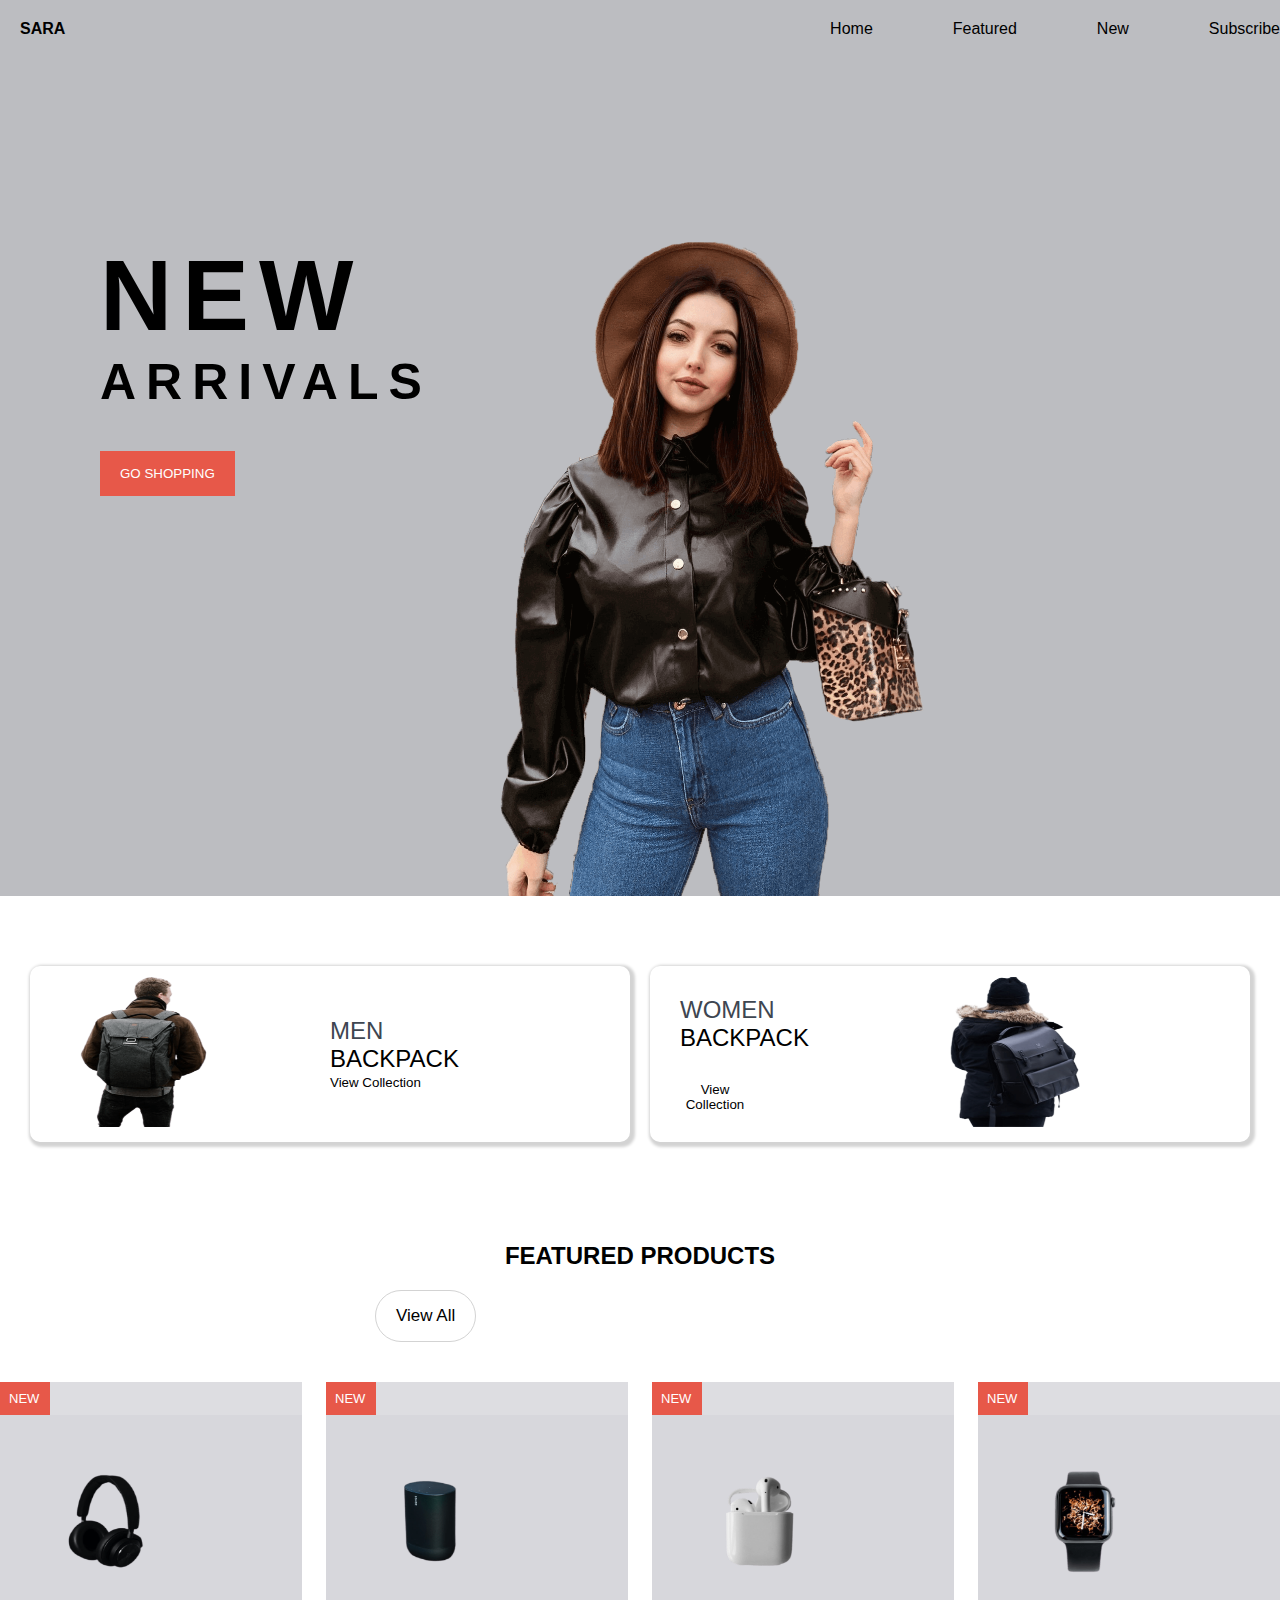
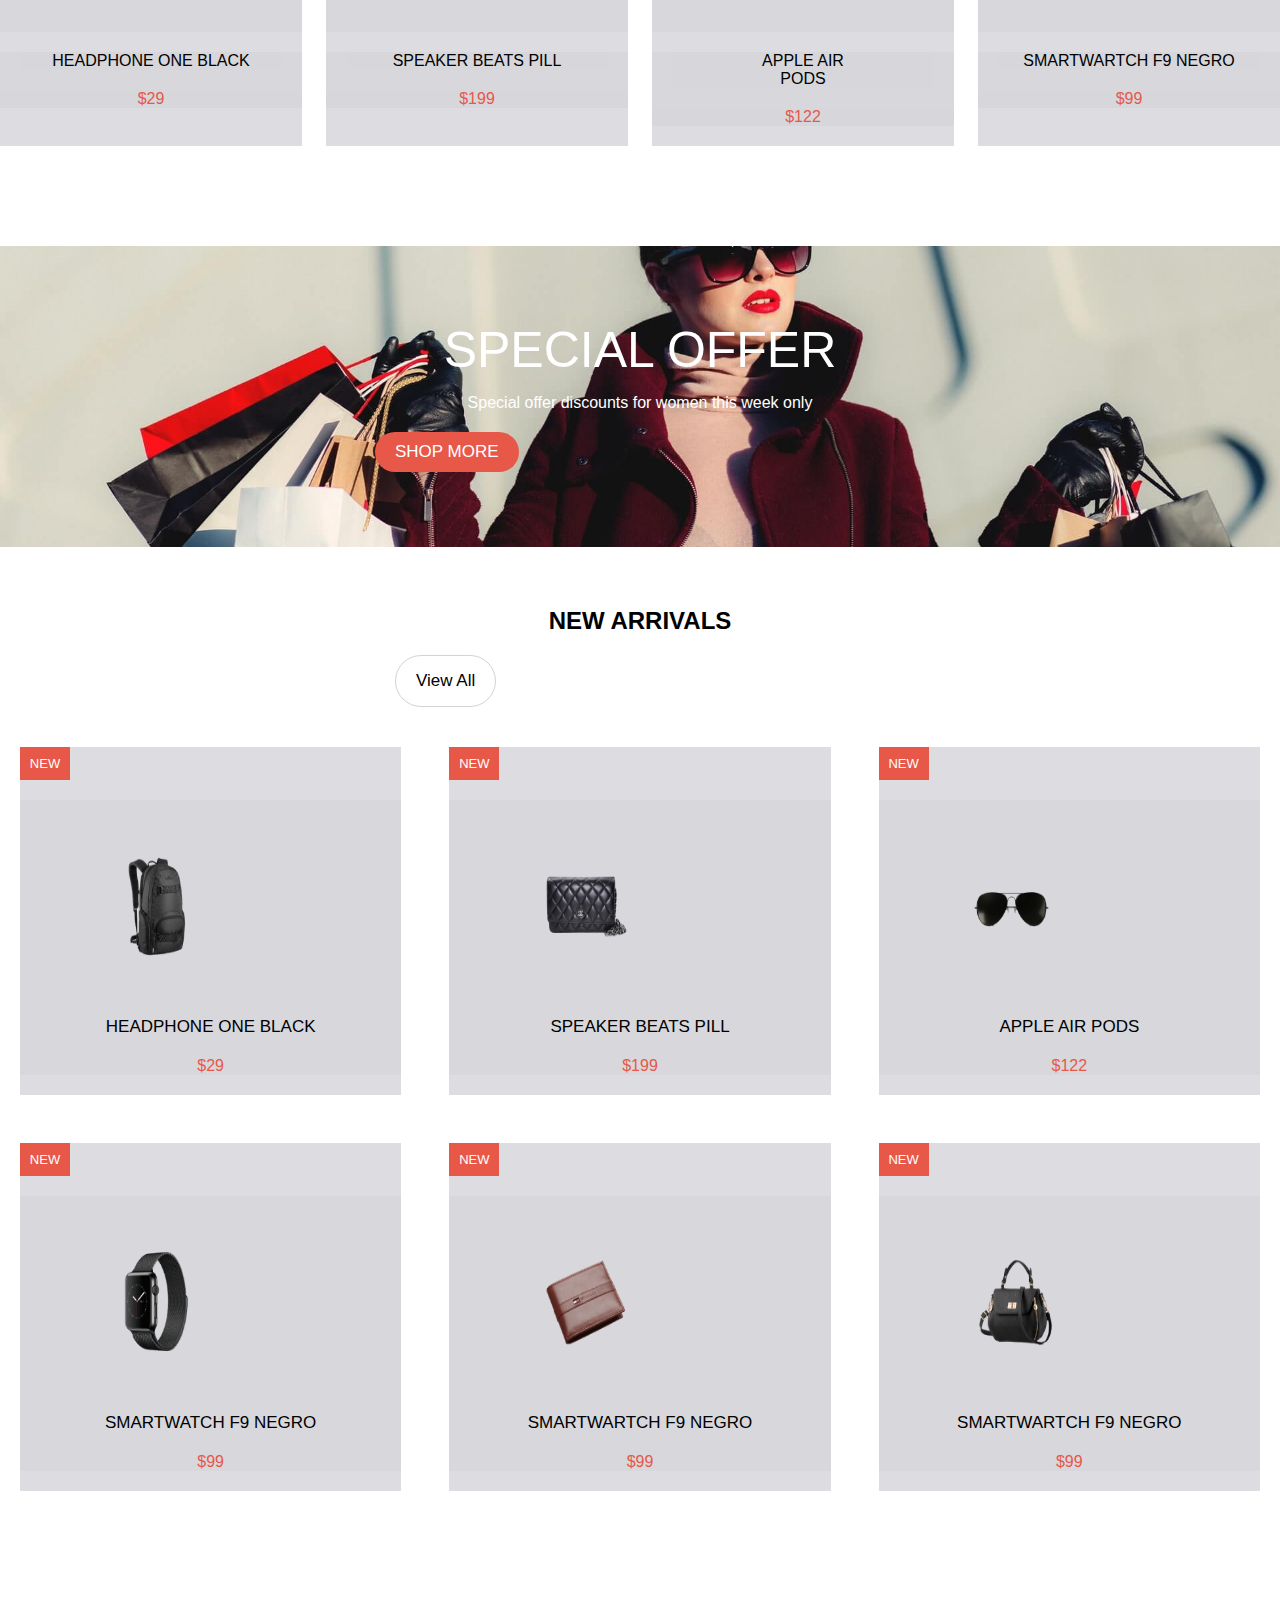
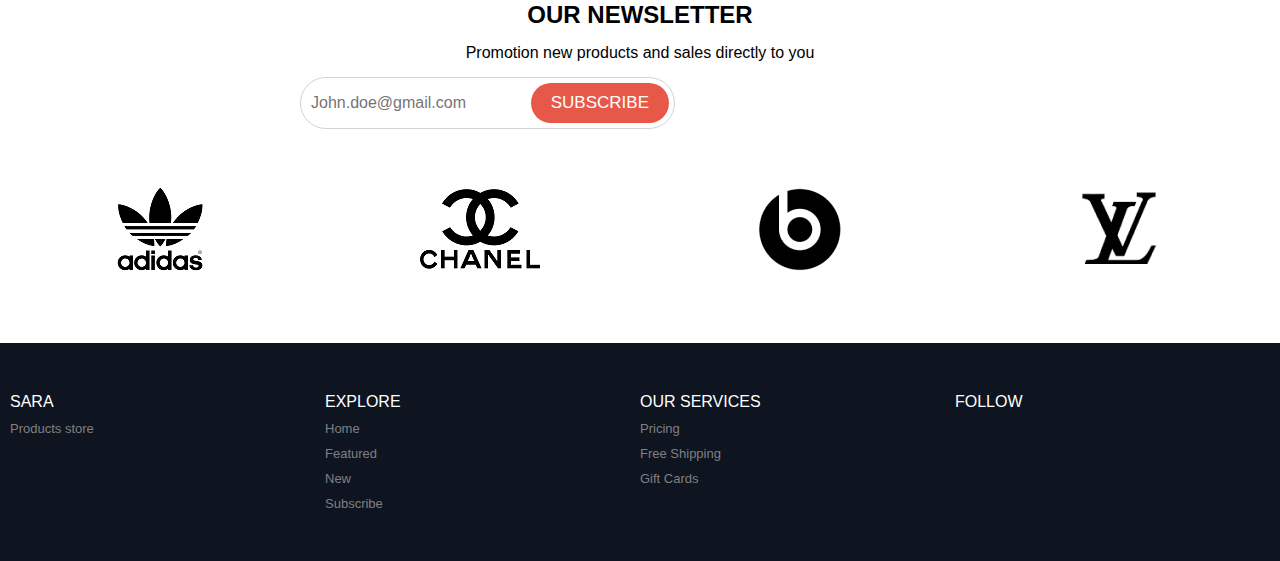
<file: index.html>
<!DOCTYPE html>
<html lang="en">
  <head>
    <meta charset="UTF-8" />
    <meta http-equiv="X-UA-Compatible" content="IE=edge" />
    <meta name="viewport" content="width=device-width, initial-scale=1.0" />
    <title>Document</title>
    <link rel="stylesheet" href="style2.css" />
  </head>

  <body>
    <header class="header">
      <div>SARA</div>

      <nav class="nav">
        <ul>
          <li>Home</li>
          <li>Featured</li>
          <li>New</li>
          <li>Subscribe</li>
        </ul>
      </nav>
    </header>

    <section class="hero">
      <h1>
        <span>NEW</span> <br />
        ARRIVALS
      </h1>

      <button class="go-shopping">GO SHOPPING</button>
    </section>

    <section class="collection">
      <div class="men">
        <div class="backpackman">
          <img src="./images/backpackMan.png" alt="" />
        </div>
        <div>
          <h2>
            <span>MEN</span> <br />
            BACKPACK
          </h2>
          <button>View Collection</button>
        </div>
      </div>

      <div class="women">
        <div>
          <h2><span>WOMEN</span> BACKPACK</h2>
          <button>View Collection</button>
        </div>

        <div class="backpackwoman">
          <img src="./images/backpackWoman.png" alt="" />
        </div>
      </div>
    </section>

    <section class="featured">
      <div>
        <h2>FEATURED PRODUCTS</h2>

        <button>View All</button>
      </div>

      <ul class="featured-products">
        <div class="card">
          <div class="new">NEW</div>
          <div class="feature1">
            <img src="./images/feature1.png" alt="" />
          </div>

          <div>
            <div class="product">HEADPHONE ONE BLACK</div>
            <div class="price">$29</div>
          </div>
        </div>

        <div class="card">
          <div class="new">NEW</div>
          <div class="feature2">
            <img src="./images/feature2.png" alt="" />
          </div>

          <div>
            <div class="product">SPEAKER BEATS PILL</div>
            <div class="price">$199</div>
          </div>
        </div>

        <div class="card">
          <div class="new">NEW</div>
          <div class="feature3">
            <img src="./images/feature3.png" alt="" />
          </div>

          <div>
            <div class="product">APPLE AIR <br />PODS</div>
            <div class="price">$122</div>
          </div>
        </div>

        <div class="card">
          <div class="new">NEW</div>
          <div class="feature4">
            <img src="./images/feature4.png" alt="" />
          </div>

          <div>
            <div class="product">SMARTWARTCH F9 NEGRO</div>
            <div class="price">$99</div>
          </div>
        </div>
      </ul>
    </section>

    <section class="offer">
      <div>
        <h1>SPECIAL OFFER</h1>
        <p>Special offer discounts for women this week only</p>
      </div>

      <button>SHOP MORE</button>
    </section>

    <section class="arrivals">
      <div>
        <h2>NEW ARRIVALS</h2>
        <button>View All</button>
      </div>

      <div class="new-arrivals">
        <div class="card-arrival">
          <p class="new-arrival">NEW</p>
          <div class="new1">
            <img src="./images/new1.png" alt="" />
          </div>

          <div>
            <h3>HEADPHONE ONE BLACK</h3>
            <p>$29</p>
          </div>
        </div>

        <div class="card-arrival">
          <p class="new-arrival">NEW</p>
          <div class="new2">
            <img src="./images/new2.png" alt="" />
          </div>

          <div>
            <h3>SPEAKER BEATS PILL</h3>
            <p>$199</p>
          </div>
        </div>

        <div class="card-arrival">
          <p class="new-arrival">NEW</p>
          <div class="new3">
            <img src="./images/new3.png" alt="" />
          </div>

          <div>
            <h3>APPLE AIR PODS</h3>
            <p>$122</p>
          </div>
        </div>

        <div class="card-arrival">
          <p class="new-arrival">NEW</p>
          <div class="new4">
            <img src="./images/new4.png" alt="" />
          </div>

          <div>
            <h3>SMARTWATCH F9 NEGRO</h3>
            <p>$99</p>
          </div>
        </div>

        <div class="card-arrival">
          <p class="new-arrival">NEW</p>
          <div class="new5">
            <img src="./images/new5.png" alt="" />
          </div>

          <div>
            <h3>SMARTWARTCH F9 NEGRO</h3>
            <p>$99</p>
          </div>
        </div>

        <div class="card-arrival">
          <p class="new-arrival">NEW</p>
          <div class="new6">
            <img src="./images/new6.png" alt="" />
          </div>

          <div>
            <h3>SMARTWARTCH F9 NEGRO</h3>
            <p>$99</p>
          </div>
        </div>
      </div>
    </section>

    <section class="newsletter">
      <div class="our-newsletter">
        <h2>OUR NEWSLETTER</h2>
        <p>Promotion new products and sales directly to you</p>
      </div>

      <div class="insert-email">
        <input type="text" placeholder="John.doe@gmail.com" />
        <button>SUBSCRIBE</button>
      </div>

      <div class="logo">
        <div>
          <img src="./images/logo1.png" alt="" />
        </div>

        <div>
          <img src="./images/logo2.png" alt="" />
        </div>

        <div>
          <img src="./images/logo3.png" alt="" />
        </div>

        <div>
          <img src="./images/logo4.png" alt="" />
        </div>
      </div>
    </section>

    <section class="footer">
      <ul>
        <h3>SARA</h3>
        <p>Products store</p>
      </ul>

      <ul>
        <h3>EXPLORE</h3>
        <p>Home</p>
        <p>Featured</p>
        <p>New</p>
        <p>Subscribe</p>
      </ul>

      <ul>
        <h3>OUR SERVICES</h3>
        <p>Pricing</p>
        <p>Free Shipping</p>
        <p>Gift Cards</p>
      </ul>

      <ul>
        <h3>FOLLOW</h3>
      </ul>
    </section>
  </body>
</html>
</file>
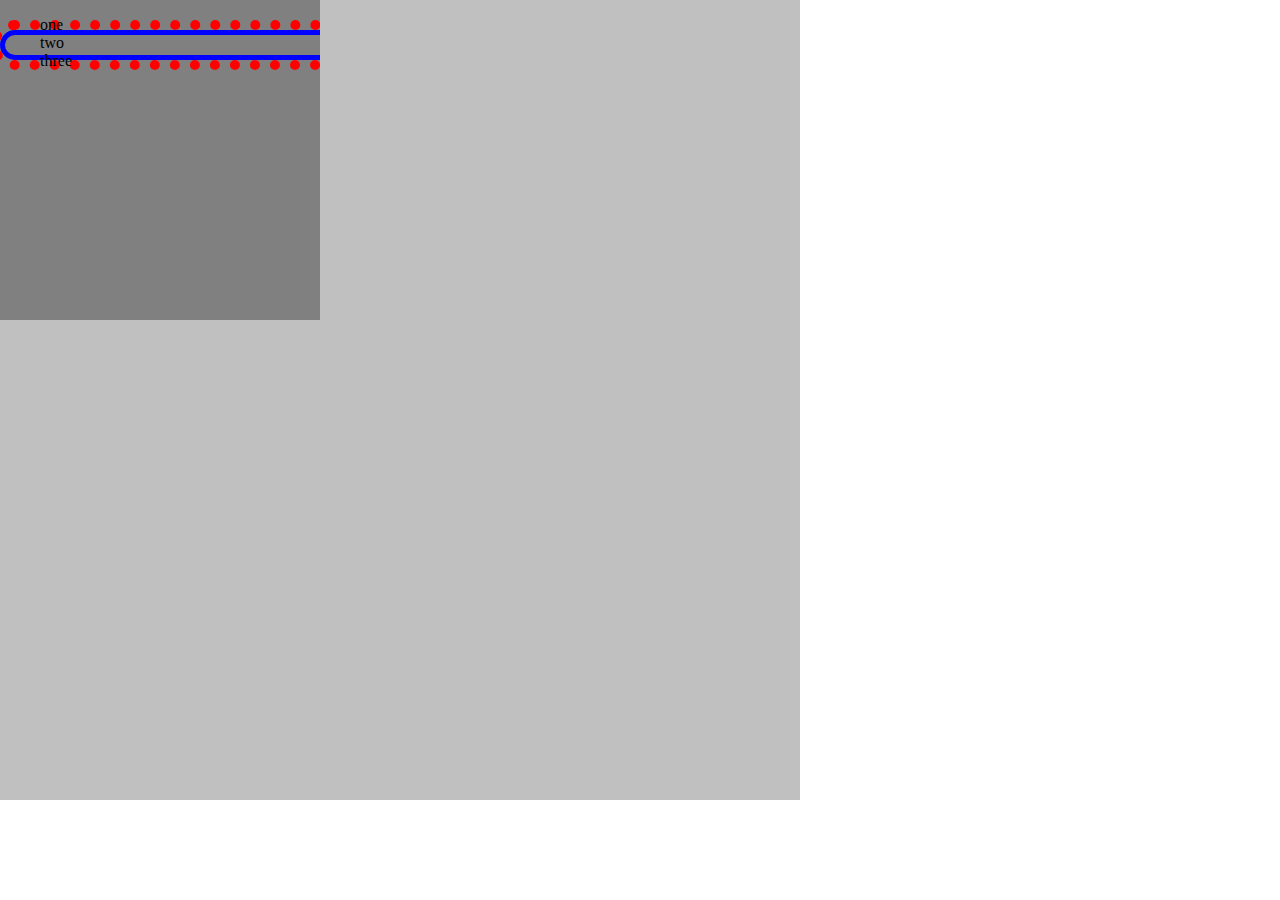
<file: index2.html>
<!DOCTYPE html>
<html lang="en">
<head>
    <meta charset="UTF-8">
    <meta http-equiv="X-UA-Compatible" content="IE=edge">
    <meta name="viewport" content="width=device-width, initial-scale=1.0">
    <title>Document</title>
    <link rel="stylesheet" href="style.css">
</head>
<body>

    <div class="box-sr">
        <div class="box-jr">
          <p class="text">Sample text</p>
          <ul>
            <li>one</li>
            <li>two</li>
            <li>three</li>
          </ul>
        </div>
    </div>
    
</body>
</html>
</file>
<file: style2.css>
/* Global  */
@import url("https://fonts.googleapis.com/css2?family=Open+Sans:wght@400;600&display=swap");

html,
body {
  padding: 0;
  margin: 0;
  font-family: OpenSans, sans-serif, -apple-system, BlinkMacSystemFont,
    Segoe UI, Roboto, Oxygen, Ubuntu, Cantarell, Fira Sans, Droid Sans,
    Helvetica Neue;
}

a {
  color: inherit;
  text-decoration: none;
}

* {
padding: 0;
  margin: 0;
  scroll-behavior: smooth;
  transition: all 0.3s;
  box-sizing: border-box;
  /* border: 1px dashed green; */
}
/* =========================== */

/* COLORS */
/* pitch: "#e75849" */
/* gray: "#bcbdc1" */
/* lightGray : "#3e4651" */



/* HEADER  */

.header {
    display: flex;
    align-items: center;
    justify-content: space-between;
    padding-left: 20px;
    padding-bottom: 200px;
    background-color:#bcbdc1 ;
    padding-top: 20px;
    
}

.header div{
    font-weight: 700;
}

.header .nav ul {
    display: flex;
    gap: 5em;
}




/* HERO */
.hero{
    padding-left: 100px;
    padding-bottom: 400px;
    background-color: #bcbdc1;
    background-image: url("./images/home.png");
    background-size: contain;
    background-repeat: no-repeat;
    background-position: 500px 0px;
}

.hero h1{
    font-size: 50px;
    margin-bottom: 40px;
    letter-spacing: 10px;
}

.hero span{
    font-size: 100px;
    margin-bottom: 40px;
}

ul{
    list-style-type: none;
}

.go-shopping{
    background-color:#e75849 ;
    cursor: pointer;
    color: white;
    padding: 15px 20px;
    border: none;
}

/* COLLECTION */
.collection {  
    display: flex;
    justify-content: space-between;
    gap: 20px;
    margin: 70px 30px;

}
.collection div {
    width: 50%;
}

.men{
    border-radius: 10px;
    display: flex;
    justify-content: space-between;
    align-items: center;
    box-shadow: 2px 2px 3px 3px lightgray;
}

.backpackman img{
    width: 130px;
    height: 150px;
    margin-left: 50px;
}

.women{
    border-radius: 10px;
    display: flex;
    justify-content: space-between;
    align-items: center;
    box-shadow: 2px 2px 3px 3px lightgray;
}

.backpackwoman img{
    width: 130px;
    height: 150px;
    margin-right: 50px;
}


.men h2{
    font-weight: 200;
}

.men button{
    margin-left: 0px;
    cursor:pointer;
    background: none;
    border: none;
    
}
.men button:hover{
    color: #e75849;
}

.men span{
    color: #3e4651;
}

.women h2{
    margin-top: 30px;
    margin-right: 200px;
    margin-left: 30px;
    font-weight: 200;
    margin-bottom: 30px;
    
}

.women button{
    margin-right: 200px;
    margin-left: 30px;
    margin-bottom: 30px;
    cursor:pointer;
    background: none;
    border: none;
}

.women button:hover{
    color: #e75849;
}

.women span{
    color:#3e4651;
}

/* FEATURED */

.featured{
    margin: 100px 0px;
}


.feature1 img{
    height: 213px;
    width: 213px;
}

.feature2 img{
    height: 213px;
    width: 213px;
}
.feature3 img{
    height: 213px;
    width: 213px;
}
.feature4 img{
    height: 213px;
    width: 213px;
}


.featured h2{
    text-align: center;
    margin-bottom: 20px;
}

.featured button{
    margin-left: 375px;
    border:1px solid lightgray;
    padding: 15px 20px;
    border-radius: 30px;
    margin-bottom: 40px;
    cursor: pointer;
    background: none;
    font-size: 17px;
}

.featured button:hover{
    color: #e75849;
    border-color: #e75849;
}
    

.featured-products {
    display: grid;
   grid-template-columns: repeat(4, 1fr);
    gap: 1.5rem;
}

.card .new{
    border: 9px solid #e75849;
    background-color: #e75849;
    width: 50px;
    color: white;
    font-size: 13px;
}

.card .product{
    text-align: center;
    margin: 20px 20px;
}

.card .price{
    text-align: center;
    color: #e75849;
    margin-bottom: 20px;
}

.featured-products div{
    background-color: #d5d6dad1;
}

/* OFFER */

.offer{
    padding: 75px;
    background-image: url("./shopping.png");
    background-size: cover;
    background-position: center;
}
.offer h1{
    text-align: center;
    font-size: 50px;
    font-weight: 300;
    color: white;
}

.offer p{
    margin-top: 15px;
    text-align: center;
    color: white;
}

.offer button{
    margin-left: 300px;
    padding: 10px 20px;
    border-radius: 30px;
    border: none;
    margin-bottom: 0px;
    margin-top: 20px;
    cursor: pointer;
    background: none;
    font-size: 17px;
    background-color: #e75849;
    color: white;
}

/* ARRIVALS */

.arrivals{
    margin: 60px 20px ;

}

.new1 img{
    height: 213px;
    width: 213px;
}

.new2 img{
    height: 213px;
    width: 213px;
}
.new3 img{
    height: 213px;
    width: 213px;
}
.new4 img{
    height: 213px;
    width: 213px;
}
.new5 img{
    height: 213px;
    width: 213px;
}
.new6 img{
    height: 213px;
    width: 213px;
}



.card-arrival img{
    margin: 0px 30px;
}

.arrivals h2{
    text-align: center;
    margin-bottom: 20px;
}

.arrivals button{
    margin-left: 375px;
    border:1px solid lightgray;
    padding: 15px 20px;
    border-radius: 30px;
    margin-bottom: 40px;
    cursor: pointer;
    background: none;
    font-size: 17px;
}

.arrivals button:hover{
    color: #e75849;
    border-color: #e75849;
}
    
.new-arrivals {
    display: grid;
   grid-template-columns: repeat(3, 1fr);
    gap: 3rem;
}

.card-arrival .new-arrival{
    border: 9px solid #e75849;
    background-color: #e75849;
    width: 50px;
    color: white;
    font-size: 13px;
}

.new-arrivals h3{
    text-align: center;
    margin-bottom: 20px;
    font-weight: 200;
    font-size: 17px;
}

.new-arrivals p{
    text-align: center;
    color: #e75849;
    margin-bottom: 20px;
}

.new-arrivals div{
    background-color: #d5d6dad1;
}

/* NEWSLETTER */

.newsletter{
    padding-top: 50px;
    margin: 50px 0px;
}

.our-newsletter h2{
    text-align: center;
}

.our-newsletter p{
    margin: 15px 15px;
    text-align: center;
}

.newsletter button{
    padding: 10px 20px;
    border-radius: 30px;
    border: none;
    margin-bottom: 0px;
    cursor: pointer;
    background: none;
    font-size: 17px;
    background-color: #e75849;
    color: white;
}

.insert-email{
    border: 1px solid lightgrey;
    border-radius: 30px;
    width: 375px;
    padding: 5px;
    margin-left: 300px;
}

.insert-email {
    display: flex;
    justify-content: space-between;
    align-items: center;
}

.insert-email input{
    border: none;
    margin-left: 5px;
    font-size: 16px;
}

.logo{
    margin-top: 40px;
    display: flex;
    justify-content: space-around;
}

/* FOOTER */

.footer{
    background-color: #0e1420;
    color: white;
    padding: 50px 10px;
}

.footer {
    display: grid;
 grid-template-columns: repeat(4, 1fr);
}

.footer ul h3{
    font-weight: 200;
    font-size: 16px;
}

.footer ul p{
    font-size: 13px;
    margin-top: 10px;
    color: gray;
}




/* #0e1420 */
</file>
<file: style.css>
/* 
.header {
    display: flex;
    justify-content: space-between;
    align-items: center;
}

.header .nav ul {
    display: flex;
    gap: 1rem;
  list-style: none;
}

.collection {
    display: flex;
    justify-content: space-between;
}

span {
    font-size: 12px;
} */

body,
html {
  padding: 0;
  margin: 0;
}
* {
  box-sizing: border-box;
}



.box-sr {
  /* Defaults */
  height: 50rem;
  width: 50rem;
  background-color: silver;
  /*  */
  z-index: 99;

  
}

.box-jr {
  /* Defaults */
  height: 20rem;
  width: 20rem;
  background-color: gray;

  /*  */

  /* background-image: url("./cat.jpg");
  background-position: 30px; */
  /* display: ; */

  position: relative;
  overflow: scroll;
}

.text {
  /* margin-right: 20px;
  padding-left: 30px; */
  /* text-align: center; */
  /* font-family: 'Times New Roman', Times, serif;
    font-size: 30px;
    font-style: italic;
    font-weight: 700; */
  font: italic normal 700 30px "Times New Roman", Times, serif;
  /* border-style: solid;
    border-width: 5px;
    border-color: blue; */

    width: 70rem;
  border: 5px solid blue;
  border-radius: 50px;
  outline: red dotted 10px;

  text-decoration: overline;
  text-transform: lowercase;

  cursor: pointer;

  letter-spacing: 5px;
  line-height: 20px;
  word-spacing: 40px;
  text-align: right;

  position:absolute;
  /* right: 30px;
  bottom: 0px; */
}

ul{
    /* list-style-image: url("./cat.jpg"); */
    list-style-position: inside;
    list-style-type: none;

    position: absolute;
}
</file>
